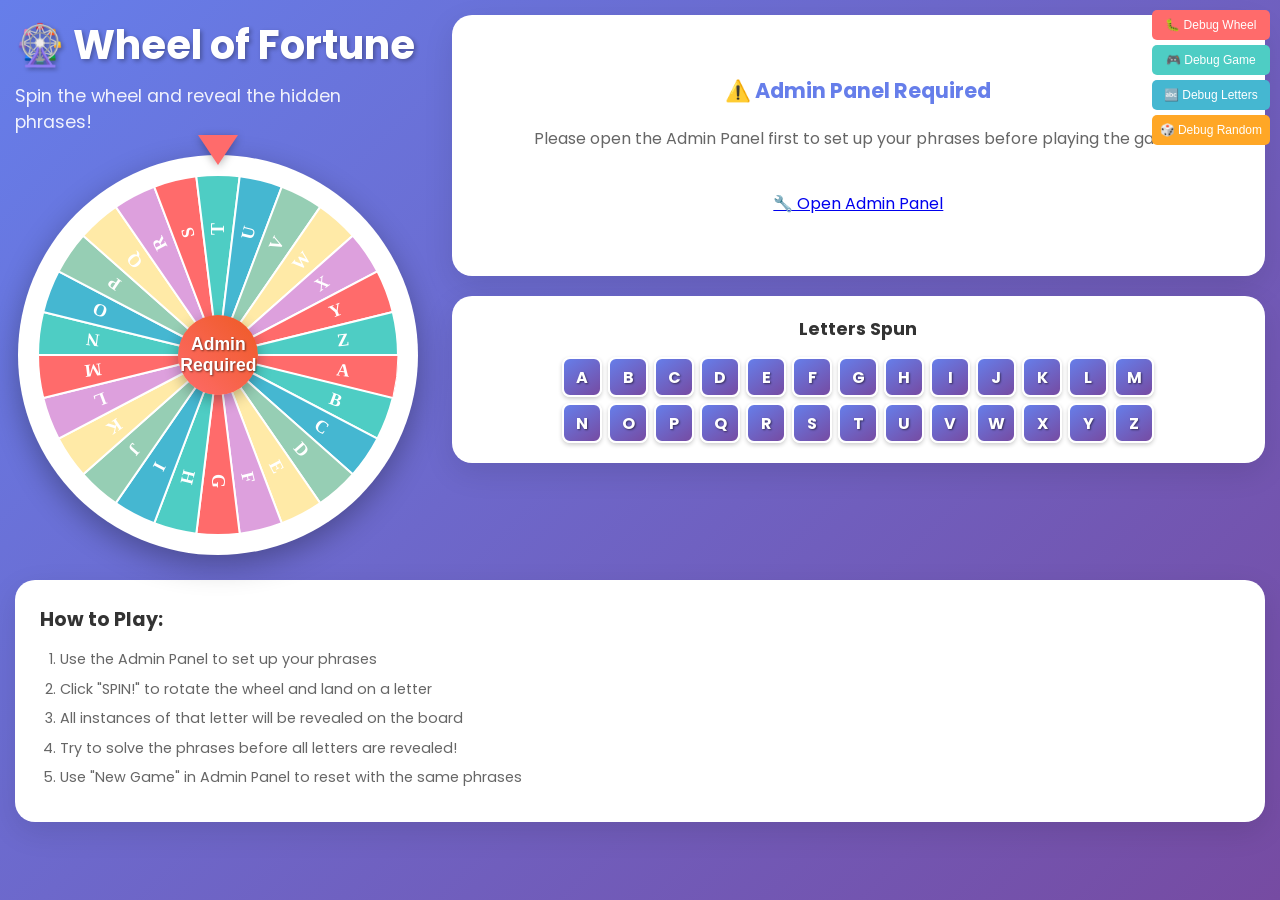
<file: index.html>
<!DOCTYPE html>
<html lang="en">
<head>
    <meta charset="UTF-8">
    <meta name="viewport" content="width=device-width, initial-scale=1.0">
    <title>Wheel of Fortune Game</title>
    <link rel="stylesheet" href="styles.css">
    <link href="https://fonts.googleapis.com/css2?family=Poppins:wght@400;600;700&display=swap" rel="stylesheet">
</head>
<body>
    <div class="container">
        <div class="top-section">
            <div class="left-column">
                <header>
                    <div class="header-content">
                        <div class="header-left">
                            <h1>🎡 Wheel of Fortune</h1>
                            <p>Spin the wheel and reveal the hidden phrases!</p>
                        </div>
                    </div>
                </header>

                <div class="wheel-container">
                    <canvas id="wheelCanvas" width="400" height="400"></canvas>
                    <div class="wheel-center">
                        <button id="spinButton" class="spin-btn">SPIN!</button>
                    </div>
                    <div class="pointer"></div>
                </div>
            </div>

            <div class="right-column">
                <div class="game-board">
                    <h3>Game Board</h3>
                    <div class="phrase-rows">
                        <div class="phrase-row" id="row1">
                            <!-- 13 blocks for first row -->
                        </div>
                        <div class="phrase-row" id="row2">
                            <!-- 15 blocks for second row -->
                        </div>
                        <div class="phrase-row" id="row3">
                            <!-- 15 blocks for third row -->
                        </div>
                        <div class="phrase-row" id="row4">
                            <!-- 15 blocks for fourth row -->
                        </div>
                        <div class="phrase-row" id="row5">
                            <!-- 15 blocks for fifth row -->
                        </div>
                        <div class="phrase-row" id="row6">
                            <!-- 15 blocks for sixth row -->
                        </div>
                        <div class="phrase-row" id="row7">
                            <!-- 15 blocks for seventh row -->
                        </div>
                        <div class="phrase-row" id="row8">
                            <!-- 15 blocks for eighth row -->
                        </div>
                        <div class="phrase-row" id="row9">
                            <!-- 13 blocks for ninth row -->
                        </div>
                    </div>
                    
                    <div class="game-info">
                        <div class="current-letter" id="currentLetter">Spin to reveal letters!</div>
                        <div class="revealed-count" id="revealedCount">Letters revealed: 0</div>
                    </div>
                </div>

                <div class="alphabet-tracker">
                    <h3>Letters Spun</h3>
                    <div class="alphabet-grid" id="alphabetGrid">
                        <!-- Alphabet will be populated by JavaScript -->
                    </div>
                </div>
            </div>
        </div>

        <div class="instructions">
            <h3>How to Play:</h3>
            <ol>
                <li>Use the Admin Panel to set up your phrases</li>
                <li>Click "SPIN!" to rotate the wheel and land on a letter</li>
                <li>All instances of that letter will be revealed on the board</li>
                <li>Try to solve the phrases before all letters are revealed!</li>
                <li>Use "New Game" in Admin Panel to reset with the same phrases</li>
            </ol>
        </div>
    </div>

    <!-- Storage management script - only clears when needed -->
    <script>
        // Check if this is a fresh deployment by looking for a version marker
        (function() {
            const currentVersion = '1.0.2'; // Change this when you deploy new code
            const storedVersion = localStorage.getItem('wheelOfFortuneVersion');
            
            if (storedVersion !== currentVersion) {
                console.log('🚀 New deployment detected - clearing old storage...');
                
                // Clear all storage for new deployment
                localStorage.clear();
                sessionStorage.clear();
                
                // Set the new version marker
                localStorage.setItem('wheelOfFortuneVersion', currentVersion);
                
                console.log('✅ Storage cleared for new deployment version:', currentVersion);
            } else {
                console.log('✅ Same version detected - keeping existing storage');
            }
        })();
    </script>

    <script src="script.js?v=1.0.6"></script>
    <script src="debug.js?v=1.0.6"></script>
</body>
</html>
</file>
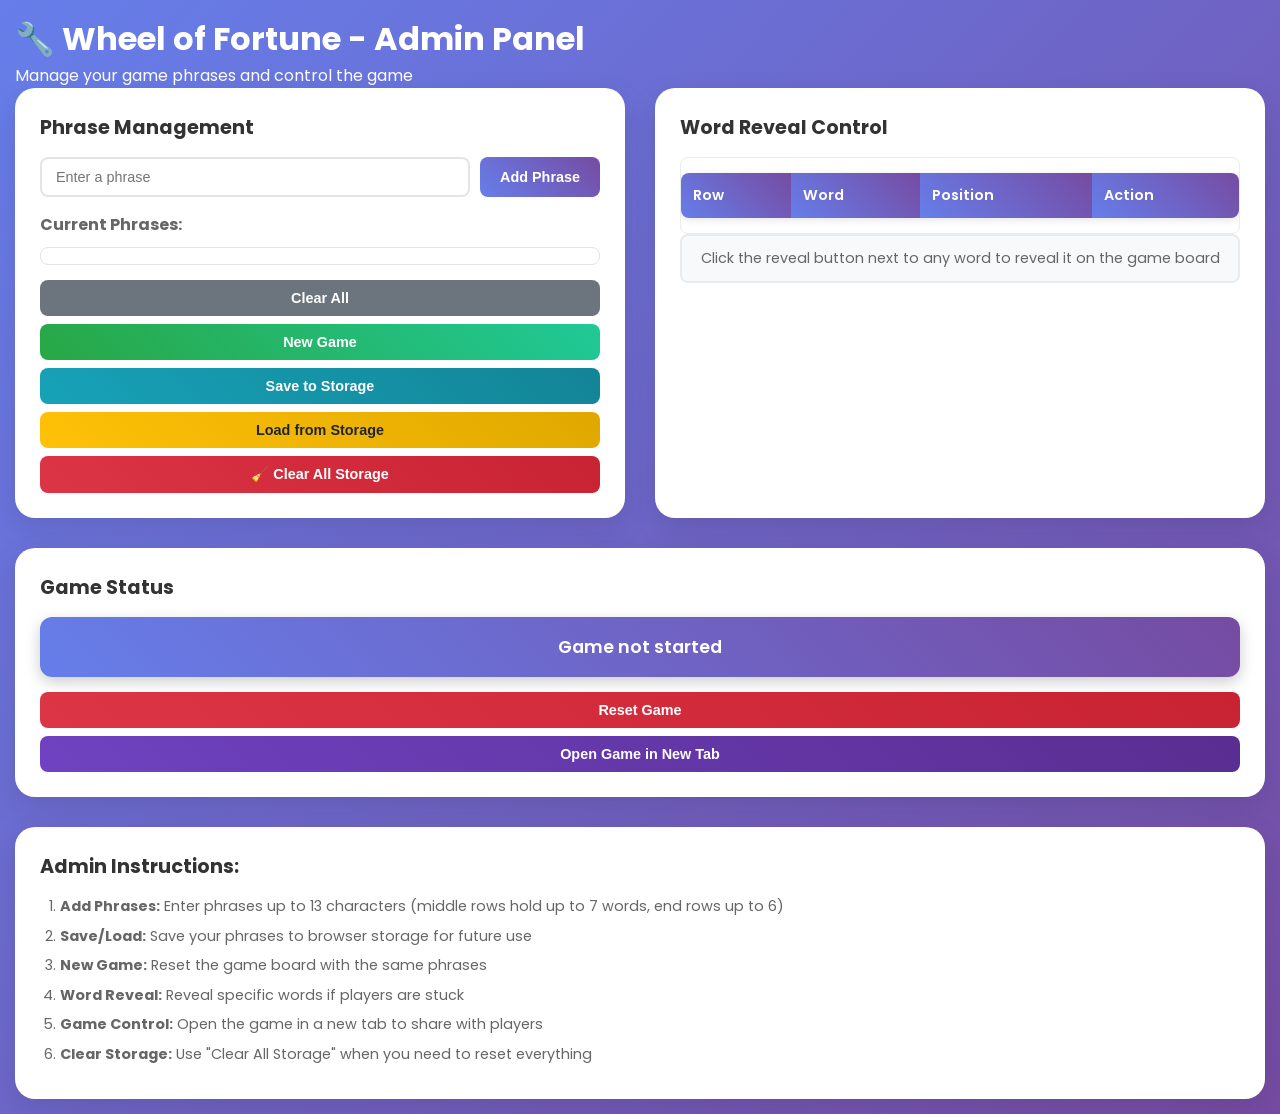
<file: admin.html>
<!DOCTYPE html>

<html lang="en">
<head>
    <meta charset="UTF-8">
    <meta name="viewport" content="width=device-width, initial-scale=1.0">
    <title>Wheel of Fortune - Admin Panel</title>
    <link rel="stylesheet" href="styles.css">
    <link href="https://fonts.googleapis.com/css2?family=Poppins:wght@400;600;700&display=swap" rel="stylesheet">
</head>
<body>
    <div class="container">
        <header>
            <h1>🔧 Wheel of Fortune - Admin Panel</h1>
            <p>Manage your game phrases and control the game</p>
        </header>

        <div class="admin-content">
            <div class="phrase-management">
                <h3>Phrase Management</h3>
                <div class="input-group">
                    <input type="text" id="wordInput" placeholder="Enter a phrase" maxlength="13">
                    <button id="addWordBtn" class="add-btn">Add Phrase</button>
                </div>
                <div class="word-list">
                    <h4>Current Phrases:</h4>
                    <div id="wordList" class="word-items"></div>
                </div>
                <div class="admin-buttons">
                    <button id="clearAllBtn" class="clear-btn">Clear All</button>
                    <button id="newGameBtn" class="new-game-btn">New Game</button>
                    <button id="saveToStorageBtn" class="save-btn">Save to Storage</button>
                    <button id="loadFromStorageBtn" class="load-btn">Load from Storage</button>
                    <button id="clearStorageBtn" class="clear-storage-btn">🧹 Clear All Storage</button>
                </div>
            </div>

            <div class="word-reveal-control">
                <h3>Word Reveal Control</h3>
                <div class="reveal-table-container">
                    <table id="wordRevealTable" class="word-reveal-table">
                        <thead>
                            <tr>
                                <th>Row</th>
                                <th>Word</th>
                                <th>Position</th>
                                <th>Action</th>
                            </tr>
                        </thead>
                        <tbody id="wordRevealTableBody">
                            <!-- Words will be populated here -->
                        </tbody>
                    </table>
                </div>
                <div class="reveal-status" id="revealStatus">
                    Click the reveal button next to any word to reveal it on the game board
                </div>
            </div>

            <div class="game-status">
                <h3>Game Status</h3>
                <div id="gameStatus" class="status-display">
                    Game not started
                </div>
                <div class="status-actions">
                    <button id="resetGameBtn" class="reset-btn">Reset Game</button>
                    <button id="openGameBtn" class="open-game-btn">Open Game in New Tab</button>
                </div>
            </div>
        </div>

        <div class="instructions">
            <h3>Admin Instructions:</h3>
            <ol>
                <li><strong>Add Phrases:</strong> Enter phrases up to 13 characters (middle rows hold up to 7 words, end rows up to 6)</li>
                <li><strong>Save/Load:</strong> Save your phrases to browser storage for future use</li>
                <li><strong>New Game:</strong> Reset the game board with the same phrases</li>
                <li><strong>Word Reveal:</strong> Reveal specific words if players are stuck</li>
                <li><strong>Game Control:</strong> Open the game in a new tab to share with players</li>
                <li><strong>Clear Storage:</strong> Use "Clear All Storage" when you need to reset everything</li>
            </ol>
        </div>
    </div>

    <!-- Storage management script - only clears when needed -->
    <script>
        // Check if this is a fresh deployment by looking for a version marker
        (function() {
            const currentVersion = '1.0.0'; // Change this when you deploy new code
            const storedVersion = localStorage.getItem('wheelOfFortuneVersion');
            
            if (storedVersion !== currentVersion) {
                console.log('🚀 Admin: New deployment detected - clearing old storage...');
                
                // Clear all storage for new deployment
                localStorage.clear();
                sessionStorage.clear();
                
                // Set the new version marker
                localStorage.setItem('wheelOfFortuneVersion', currentVersion);
                
                console.log('✅ Storage cleared for new deployment version:', currentVersion);
            } else {
                console.log('✅ Admin: Same version detected - keeping existing storage');
            }
        })();
    </script>

    <script src="admin.js"></script>
</body>
</html>
</file>
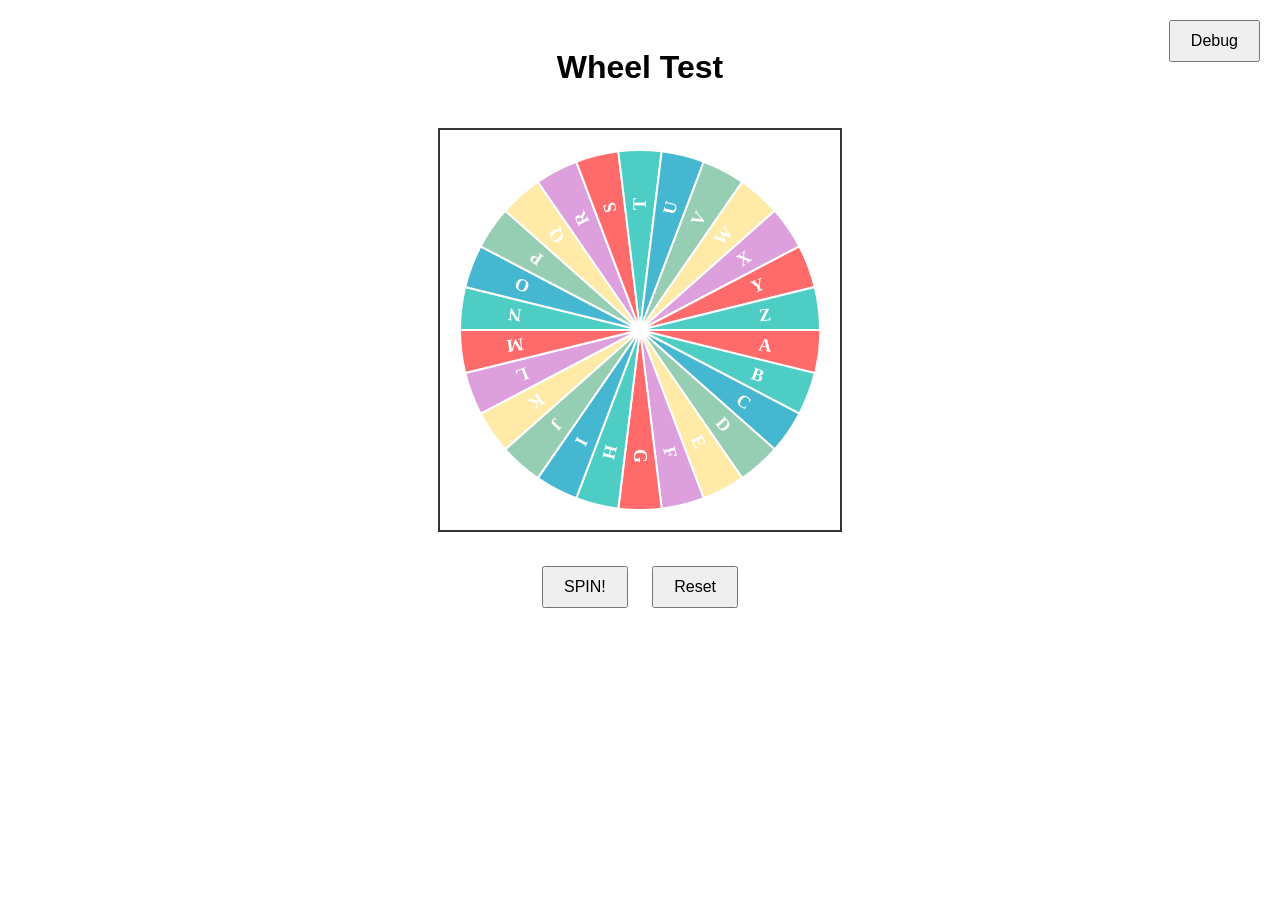
<file: test.html>
<!DOCTYPE html>
<html lang="en">
<head>
    <meta charset="UTF-8">
    <meta name="viewport" content="width=device-width, initial-scale=1.0">
    <title>Wheel Test</title>
    <style>
        body { font-family: Arial, sans-serif; text-align: center; padding: 20px; }
        canvas { border: 2px solid #333; margin: 20px; }
        button { padding: 10px 20px; font-size: 16px; margin: 10px; }
        .debug { position: fixed; top: 10px; right: 10px; }
    </style>
</head>
<body>
    <h1>Wheel Test</h1>
    <canvas id="wheelCanvas" width="400" height="400"></canvas>
    <br>
    <button id="spinButton">SPIN!</button>
    <button id="resetButton">Reset</button>
    <div id="result"></div>
    
    <div class="debug">
        <button onclick="debugWheel()">Debug</button>
    </div>

    <script>
        class SimpleWheel {
            constructor() {
                this.canvas = document.getElementById('wheelCanvas');
                this.ctx = this.canvas.getContext('2d');
                this.currentRotation = 0;
                this.targetRotation = 0;
                this.isSpinning = false;
                this.letterPositions = [];
                
                this.drawWheel();
                this.setupEventListeners();
            }
            
            drawWheel() {
                const centerX = this.canvas.width / 2;
                const centerY = this.canvas.height / 2;
                const radius = Math.min(centerX, centerY) - 20;
                
                this.ctx.clearRect(0, 0, this.canvas.width, this.canvas.height);
                
                const letters = 'ABCDEFGHIJKLMNOPQRSTUVWXYZ'.split('');
                const anglePerSegment = 360 / 26;
                
                this.letterPositions = [];
                
                letters.forEach((letter, index) => {
                    const startAngle = (index * anglePerSegment + this.currentRotation) * Math.PI / 180;
                    const endAngle = ((index + 1) * anglePerSegment + this.currentRotation) * Math.PI / 180;
                    
                    this.letterPositions.push({
                        letter: letter,
                        centerAngle: index * anglePerSegment + anglePerSegment / 2 + this.currentRotation
                    });
                    
                    const colors = ['#FF6B6B', '#4ECDC4', '#45B7D1', '#96CEB4', '#FFEAA7', '#DDA0DD'];
                    const color = colors[index % colors.length];
                    
                    this.ctx.beginPath();
                    this.ctx.moveTo(centerX, centerY);
                    this.ctx.arc(centerX, centerY, radius, startAngle, endAngle);
                    this.ctx.closePath();
                    this.ctx.fillStyle = color;
                    this.ctx.fill();
                    this.ctx.strokeStyle = '#fff';
                    this.ctx.stroke();
                    this.ctx.lineWidth = 2;
                    
                    this.ctx.save();
                    this.ctx.translate(centerX, centerY);
                    this.ctx.rotate(startAngle + (endAngle - startAngle) / 2);
                    this.ctx.textAlign = 'center';
                    this.ctx.fillStyle = '#fff';
                    this.ctx.font = 'bold 18px Poppins';
                    this.ctx.fillText(letter, radius * 0.7, 6);
                    this.ctx.restore();
                });
            }
            
            spinWheel() {
                if (this.isSpinning) return;
                
                this.isSpinning = true;
                document.getElementById('spinButton').disabled = true;
                document.getElementById('spinButton').textContent = 'Spinning...';
                
                const spins = 4 + Math.random() * 6;
                const extraDegrees = Math.random() * 360;
                const totalDegrees = spins * 360 + extraDegrees;
                
                this.targetRotation = this.currentRotation + totalDegrees;
                
                const startTime = performance.now();
                const duration = 2500;
                
                const animate = (currentTime) => {
                    const elapsed = currentTime - startTime;
                    const progress = Math.min(elapsed / duration, 1);
                    
                    const easeOut = 1 - Math.pow(1 - progress, 3);
                    this.currentRotation = this.currentRotation + (totalDegrees * easeOut - this.currentRotation + this.targetRotation - totalDegrees) * 0.1;
                    
                    this.drawWheel();
                    
                    if (progress < 1) {
                        requestAnimationFrame(animate);
                    } else {
                        this.finishSpin();
                    }
                };
                
                requestAnimationFrame(animate);
            }
            
            finishSpin() {
                this.isSpinning = false;
                document.getElementById('spinButton').disabled = false;
                document.getElementById('spinButton').textContent = 'SPIN!';
                
                const normalizedRotation = (this.currentRotation % 360 + 360) % 360;
                let selectedLetter = null;
                let minAngleDiff = 360;
                
                this.letterPositions.forEach(({letter, centerAngle}) => {
                    const normalizedCenterAngle = (centerAngle % 360 + 360) % 360;
                    const angleDiff = Math.abs(normalizedCenterAngle - normalizedRotation);
                    const adjustedAngleDiff = Math.min(angleDiff, 360 - angleDiff);
                    
                    if (adjustedAngleDiff < minAngleDiff) {
                        minAngleDiff = adjustedAngleDiff;
                        selectedLetter = letter;
                    }
                });
                
                document.getElementById('result').textContent = `Selected: ${selectedLetter} (Angle: ${normalizedRotation.toFixed(1)}°)`;
            }
            
            setupEventListeners() {
                document.getElementById('spinButton').addEventListener('click', () => this.spinWheel());
                document.getElementById('resetButton').addEventListener('click', () => {
                    this.currentRotation = 0;
                    this.drawWheel();
                    document.getElementById('result').textContent = '';
                });
            }
        }
        
        function debugWheel() {
            console.log('=== SIMPLE WHEEL DEBUG ===');
            console.log('Current Rotation:', wheel.currentRotation);
            console.log('Target Rotation:', wheel.targetRotation);
            console.log('Normalized Rotation:', (wheel.currentRotation % 360 + 360) % 360);
            console.log('Letter Positions:', wheel.letterPositions);
            console.log('========================');
        }
        
        let wheel;
        document.addEventListener('DOMContentLoaded', () => {
            wheel = new SimpleWheel();
        });
    </script>
</body>
</html>
</file>
<file: styles.css>
* {
    margin: 0;
    padding: 0;
    box-sizing: border-box;
}

body {
    font-family: 'Poppins', sans-serif;
    background: linear-gradient(135deg, #667eea 0%, #764ba2 100%);
    min-height: 100vh;
    color: #333;
}

.container {
    max-width: 1400px;
    margin: 0 auto;
    padding: 15px;
}

.top-section {
    display: grid;
    grid-template-columns: 1fr 2fr;
    gap: 30px;
    align-items: start;
    margin-bottom: 25px;
}

.left-column {
    display: flex;
    flex-direction: column;
    gap: 20px;
}

header {
    text-align: left;
    margin-bottom: 0;
    color: white;
}

.header-content {
    display: flex;
    justify-content: flex-start;
    align-items: flex-start;
}

.header-left h1 {
    font-size: 2.5rem;
    margin-bottom: 8px;
    text-shadow: 2px 2px 4px rgba(0,0,0,0.3);
}

.header-left p {
    font-size: 1.1rem;
    opacity: 0.9;
    margin: 0;
}

.right-column {
    display: flex;
    flex-direction: column;
    gap: 20px;
}

.wheel-container {
    position: relative;
    display: flex;
    justify-content: center;
    align-items: center;
}

#wheelCanvas {
    border-radius: 50%;
    box-shadow: 0 10px 30px rgba(0,0,0,0.3);
    background: white;
    max-width: 100%;
    height: auto;
}

.wheel-center {
    position: absolute;
    width: 80px;
    height: 80px;
    background: linear-gradient(45deg, #ff6b6b, #ee5a24);
    border-radius: 50%;
    display: flex;
    align-items: center;
    justify-content: center;
    box-shadow: 0 5px 15px rgba(0,0,0,0.3);
    z-index: 10;
}

.spin-btn {
    background: none;
    border: none;
    color: white;
    font-weight: 700;
    font-size: 1.1rem;
    cursor: pointer;
    text-shadow: 1px 1px 2px rgba(0,0,0,0.5);
    transition: transform 0.2s;
}

.spin-btn:hover {
    transform: scale(1.1);
}

.pointer {
    position: absolute;
    top: -20px;
    left: 50%;
    transform: translateX(-50%);
    width: 0;
    height: 0;
    border-left: 20px solid transparent;
    border-right: 20px solid transparent;
    border-top: 30px solid #ff6b6b;
    filter: drop-shadow(0 2px 4px rgba(0,0,0,0.3));
}

.game-board {
    background: white;
    padding: 20px;
    border-radius: 20px;
    box-shadow: 0 10px 30px rgba(0,0,0,0.1);
    flex-shrink: 0;
}

.game-board h3 {
    text-align: center;
    margin-bottom: 20px;
    color: #333;
    font-size: 1.3rem;
}

.phrase-rows {
    display: flex;
    flex-direction: column;
    margin: 0;
    padding: 0;
}

.phrase-row {
    display: flex;
    justify-content: center;
    gap: 6px;
    flex-wrap: nowrap;
    margin: 0;
    margin-bottom: 15px;
    padding: 0;
}

/* Remove bottom margin from last row to prevent extra spacing */
.phrase-row:last-child {
    margin-bottom: 0;
}

.letter-block {
    width: 45px;
    height: 55px;
    background: linear-gradient(145deg, #667eea, #764ba2);
    border: 3px solid #fff;
    border-radius: 8px;
    display: flex;
    align-items: center;
    justify-content: center;
    font-size: 22px;
    font-weight: 700;
    color: white;
    text-shadow: 1px 1px 2px rgba(0,0,0,0.5);
    box-shadow: 0 4px 8px rgba(0,0,0,0.2);
    transition: all 0.3s ease;
    cursor: default;
    flex-shrink: 0;
}

.letter-block.revealed {
    background: linear-gradient(145deg, #28a745, #20c997);
    transform: scale(1.05);
    box-shadow: 0 6px 12px rgba(0,0,0,0.3);
}

.letter-block.hidden {
    background: linear-gradient(145deg, #667eea, #764ba2);
    color: transparent;
}

.letter-block.space {
    background: transparent;
    border: none;
    box-shadow: none;
    cursor: default;
}

.letter-block.space:hover {
    transform: none;
}

.letter-block.unused {
    background: #e9ecef;
    border: 3px solid #dee2e6;
    color: transparent;
}

.letter-block.buffer {
    background: #e9ecef;
    border: 3px solid #dee2e6;
    color: transparent;
}

.letter-block.first-letter {
    border: 3px solid #ffd700 !important;
    box-shadow: 0 0 8px rgba(255, 215, 0, 0.5) !important;
    position: relative;
}

.letter-block.first-letter:hover {
    box-shadow: 0 0 12px rgba(255, 215, 0, 0.8) !important;
    transform: scale(1.05);
}

.letter-block.first-letter.hidden {
    border: 3px solid #ffd700 !important;
    box-shadow: 0 0 8px rgba(255, 215, 0, 0.3) !important;
    color: transparent;
}

.letter-block.first-letter.revealed {
    border: 3px solid #ffd700 !important;
    box-shadow: 0 0 8px rgba(255, 215, 0, 0.5) !important;
}

.game-info {
    text-align: center;
    padding: 15px;
    padding-top: 0;
    background: #f8f9fa;
    border-radius: 12px;
    border: 2px solid #e9ecef;
    margin-top: 15px;
}

.current-letter {
    font-size: 1.3rem;
    font-weight: 700;
    color: #667eea;
    margin-bottom: 8px;
}

.revealed-count {
    font-size: 0.9rem;
    color: #666;
}

.alphabet-tracker {
    background: white;
    padding: 20px;
    border-radius: 20px;
    box-shadow: 0 10px 30px rgba(0,0,0,0.1);
    margin-bottom: 0;
}

.alphabet-tracker h3 {
    text-align: center;
    margin-bottom: 15px;
    color: #333;
    font-size: 1.1rem;
}

.alphabet-grid {
    display: grid;
    grid-template-columns: repeat(13, auto);
    gap: 6px;
    justify-content: center;
    margin: 0 auto;
}

.letter-item {
    width: 40px;
    height: 40px;
    background: linear-gradient(145deg, #667eea, #764ba2);
    border: 2px solid #fff;
    border-radius: 8px;
    display: flex;
    align-items: center;
    justify-content: center;
    font-size: 16px;
    font-weight: 700;
    color: white;
    text-shadow: 1px 1px 2px rgba(0,0,0,0.5);
    box-shadow: 0 2px 4px rgba(0,0,0,0.2);
    transition: all 0.3s ease;
    margin: 0;
    position: relative;
    flex-shrink: 0;
}

.letter-item.spun {
    background: linear-gradient(145deg, #6c757d, #5a6268);
}

.letter-item.no-instance::after {
    content: '✗';
    position: absolute;
    top: 0;
    left: 0;
    right: 0;
    bottom: 0;
    background: rgba(220, 53, 69, 0.9);
    border-radius: 8px;
    display: flex;
    align-items: center;
    justify-content: center;
    font-size: 20px;
    color: white;
    font-weight: bold;
}

.letter-item.has-instance::after {
    content: '✓';
    position: absolute;
    top: 0;
    left: 0;
    right: 0;
    bottom: 0;
    background: rgba(40, 167, 69, 0.9);
    border-radius: 8px;
    display: flex;
    align-items: center;
    justify-content: center;
    font-size: 20px;
    color: white;
    font-weight: bold;
}

/* Admin Panel Styles */
.admin-content {
    display: grid;
    grid-template-columns: 1fr 1fr;
    gap: 30px;
    margin-bottom: 30px;
}

.phrase-management, .word-reveal-control, .game-status {
    background: white;
    padding: 25px;
    border-radius: 20px;
    box-shadow: 0 10px 30px rgba(0,0,0,0.1);
}

.game-status {
    grid-column: 1 / -1;
}

.phrase-management h3, .word-reveal-control h3, .game-status h3 {
    margin-bottom: 15px;
    color: #333;
    font-size: 1.2rem;
}

.input-group {
    display: flex;
    gap: 10px;
    margin-bottom: 15px;
}

#wordInput {
    flex: 1;
    padding: 10px 14px;
    border: 2px solid #e1e5e9;
    border-radius: 8px;
    font-size: 0.9rem;
    transition: border-color 0.3s;
}

#wordInput:focus {
    outline: none;
    border-color: #667eea;
}

.add-btn, .reveal-btn {
    padding: 10px 20px;
    background: linear-gradient(45deg, #667eea, #764ba2);
    color: white;
    border: none;
    border-radius: 8px;
    font-weight: 600;
    cursor: pointer;
    transition: transform 0.2s;
    font-size: 0.9rem;
}

.add-btn:hover, .reveal-btn:hover {
    transform: translateY(-2px);
}

.word-select {
    flex: 1;
    padding: 10px 14px;
    border: 2px solid #e1e5e9;
    border-radius: 8px;
    font-size: 0.9rem;
    background: white;
}

.reveal-options {
    display: flex;
    gap: 10px;
    margin-bottom: 15px;
}

.reveal-status {
    padding: 12px;
    background: #f8f9fa;
    border-radius: 8px;
    border: 2px solid #e9ecef;
    text-align: center;
    color: #666;
    font-size: 0.9rem;
}

.word-list {
    margin-bottom: 15px;
}

.word-list h4 {
    margin-bottom: 10px;
    color: #666;
    font-size: 1rem;
}

.word-items {
    max-height: 150px;
    overflow-y: auto;
    border: 1px solid #e1e5e9;
    border-radius: 8px;
    padding: 8px;
}

.word-item {
    display: flex;
    justify-content: space-between;
    align-items: center;
    padding: 6px 10px;
    margin-bottom: 6px;
    background: #f8f9fa;
    border-radius: 6px;
    border-left: 3px solid #667eea;
    font-size: 0.9rem;
}

.word-item .row-info {
    color: #6c757d;
    font-size: 0.8rem;
    font-style: italic;
    margin: 0 10px;
}

.word-item:last-child {
    margin-bottom: 0;
}

.remove-word {
    background: #ff6b6b;
    color: white;
    border: none;
    border-radius: 50%;
    width: 20px;
    height: 20px;
    cursor: pointer;
    font-size: 10px;
    display: flex;
    align-items: center;
    justify-content: center;
    transition: background 0.2s;
}

.remove-word:hover {
    background: #ee5a24;
}

.admin-buttons, .status-actions {
    display: flex;
    flex-direction: column;
    gap: 8px;
}

.clear-btn, .new-game-btn, .save-btn, .load-btn, .reset-btn, .open-game-btn, .clear-storage-btn {
    width: 100%;
    padding: 10px;
    border: none;
    border-radius: 8px;
    font-weight: 600;
    cursor: pointer;
    transition: background 0.2s;
    font-size: 0.9rem;
}

.clear-btn {
    background: #6c757d;
    color: white;
}

.clear-btn:hover {
    background: #5a6268;
}

.new-game-btn {
    background: linear-gradient(45deg, #28a745, #20c997);
    color: white;
}

.new-game-btn:hover {
    background: linear-gradient(45deg, #218838, #1e7e34);
}

.save-btn {
    background: linear-gradient(45deg, #17a2b8, #138496);
    color: white;
}

.save-btn:hover {
    background: linear-gradient(45deg, #138496, #117a8b);
}

.load-btn {
    background: linear-gradient(45deg, #ffc107, #e0a800);
    color: #212529;
}

.load-btn:hover {
    background: linear-gradient(45deg, #e0a800, #d39e00);
}

.clear-storage-btn {
    background: linear-gradient(45deg, #dc3545, #c82333);
    color: white;
}

.clear-storage-btn:hover {
    background: linear-gradient(45deg, #c82333, #bd2130);
}

/* Word Reveal Table Styles */
.word-reveal-table {
    width: 100%;
    border-collapse: collapse;
    margin: 15px 0;
    background: white;
    border-radius: 8px;
    overflow: hidden;
    box-shadow: 0 2px 8px rgba(0,0,0,0.1);
}

.word-reveal-table th {
    background: linear-gradient(45deg, #667eea, #764ba2);
    color: white;
    padding: 12px;
    text-align: left;
    font-weight: 600;
    font-size: 0.9rem;
}

.word-reveal-table td {
    padding: 12px;
    border-bottom: 1px solid #e9ecef;
    font-size: 0.9rem;
}

.word-reveal-table tr:last-child td {
    border-bottom: none;
}

.word-reveal-table tr:hover {
    background: #f8f9fa;
}

.reveal-word-btn {
    background: linear-gradient(45deg, #17a2b8, #138496);
    color: white;
    border: none;
    border-radius: 6px;
    padding: 8px 16px;
    cursor: pointer;
    font-size: 0.8rem;
    font-weight: 600;
    transition: all 0.2s;
}

.reveal-word-btn:hover {
    background: linear-gradient(45deg, #138496, #117a8b);
    transform: translateY(-1px);
}

.reveal-word-btn:disabled {
    background: #28a745;
    cursor: not-allowed;
    transform: none;
}

.reveal-table-container {
    max-height: 300px;
    overflow-y: auto;
    border: 1px solid #e9ecef;
    border-radius: 8px;
}

.reset-btn {
    background: linear-gradient(45deg, #dc3545, #c82333);
    color: white;
}

.reset-btn:hover {
    background: linear-gradient(45deg, #c82333, #bd2130);
}

.open-game-btn {
    background: linear-gradient(45deg, #6f42c1, #5a2d91);
    color: white;
}

.open-game-btn:hover {
    background: linear-gradient(45deg, #5a2d91, #4c1d95);
}

.status-display {
    padding: 15px;
    background: linear-gradient(45deg, #667eea, #764ba2);
    color: white;
    border-radius: 12px;
    text-align: center;
    font-size: 1.1rem;
    font-weight: 600;
    min-height: 60px;
    display: flex;
    align-items: center;
    justify-content: center;
    box-shadow: 0 5px 15px rgba(0,0,0,0.2);
    margin-bottom: 15px;
}

.instructions {
    background: white;
    padding: 25px;
    border-radius: 20px;
    box-shadow: 0 10px 30px rgba(0,0,0,0.1);
}

.instructions h3 {
    margin-bottom: 15px;
    color: #333;
    font-size: 1.2rem;
}

.instructions ol {
    padding-left: 20px;
}

.instructions li {
    margin-bottom: 8px;
    line-height: 1.5;
    color: #666;
    font-size: 0.9rem;
}

.spinning {
    animation: spin 2.5s cubic-bezier(0.25, 0.46, 0.45, 0.94) forwards;
}

@keyframes spin {
    0% { transform: rotate(0deg); }
    100% { transform: rotate(var(--spin-degrees)); }
}

@keyframes reveal {
    0% { transform: scale(0.8); opacity: 0.5; }
    100% { transform: scale(1.05); opacity: 1; }
}

.letter-block.revealed {
    animation: reveal 0.5s ease-out;
}

@media (max-width: 768px) {
    .main-content, .admin-content {
        grid-template-columns: 1fr;
        gap: 20px;
    }
    
    .header-content {
        flex-direction: column;
        align-items: center;
        text-align: center;
    }
    
    .header-left h1 {
        font-size: 2rem;
    }
    
    #wheelCanvas {
        width: 300px;
        height: 300px;
    }
    
    .wheel-center {
        width: 60px;
        height: 60px;
    }
    
    .spin-btn {
        font-size: 1rem;
    }
    
    .letter-block {
        width: 35px;
        height: 45px;
        font-size: 18px;
    }
    
    .phrase-row {
        gap: 4px;
    }
    
    .alphabet-grid {
        grid-template-columns: repeat(7, 1fr);
    }
    
    .letter-item {
        width: 35px;
        height: 35px;
        font-size: 14px;
    }
}
</file>
